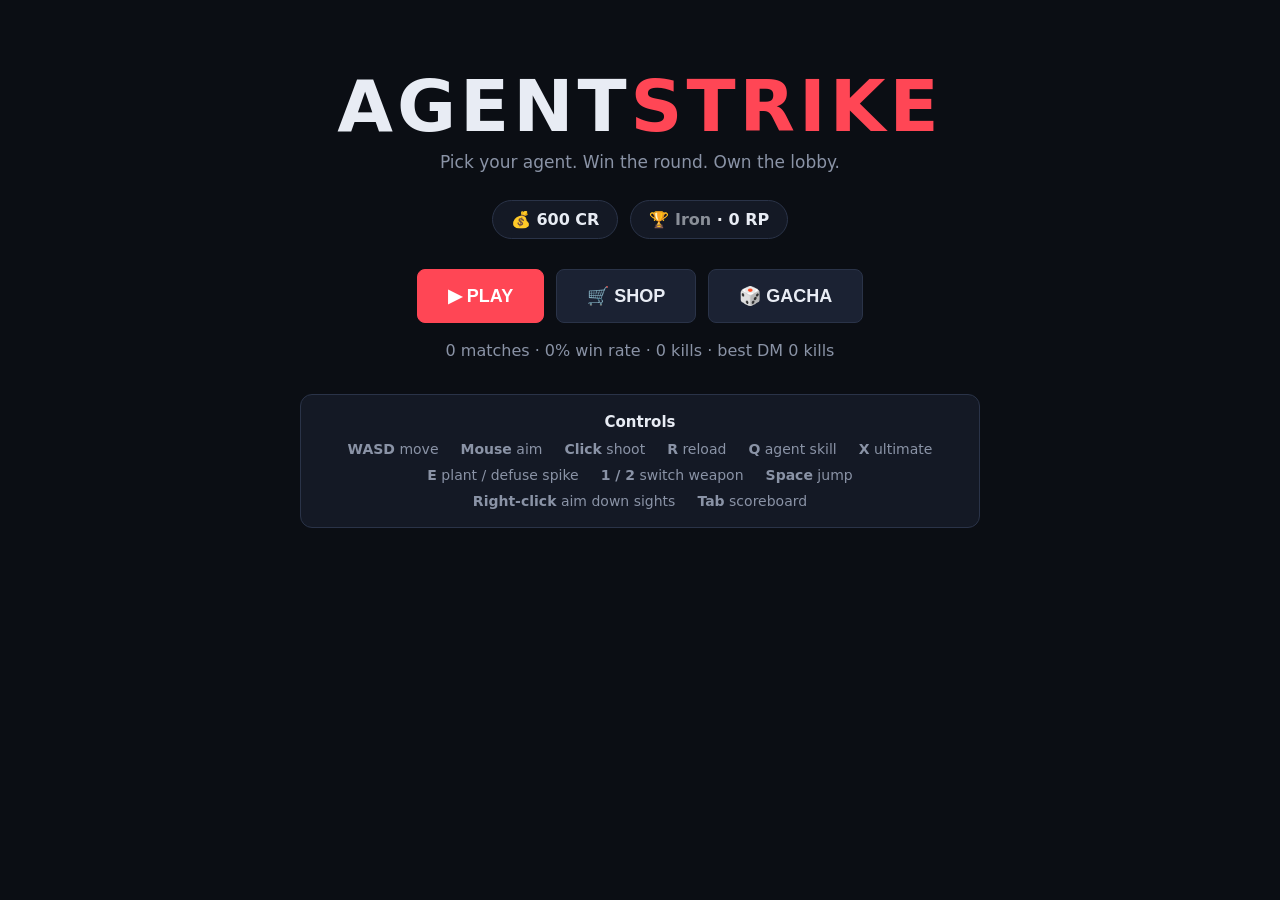
<file: game/index.html>
<!DOCTYPE html>
<html lang="en">
<head>
<meta charset="UTF-8">
<meta name="viewport" content="width=device-width, initial-scale=1.0">
<title>AGENTSTRIKE — Tactical FPS</title>
<link rel="icon" href="data:image/svg+xml,<svg xmlns='http://www.w3.org/2000/svg' viewBox='0 0 100 100'><text y='.9em' font-size='90'>🎯</text></svg>">
<link rel="stylesheet" href="style.css">
<script type="importmap">
{
  "imports": {
    "three": "./vendor/three/three.module.min.js"
  }
}
</script>
</head>
<body>
<div id="app">

  <!-- ================= MAIN MENU ================= -->
  <section id="screen-menu" class="screen active">
    <div class="menu-wrap">
      <h1 class="logo">AGENT<span>STRIKE</span></h1>
      <p class="tagline">Pick your agent. Win the round. Own the lobby.</p>
      <div class="menu-topbar">
        <div class="pill">💰 <span id="menu-credits">0</span> CR</div>
        <div class="pill">🏆 <span id="menu-rank-name">Iron</span> · <span id="menu-rank-points">0 RP</span></div>
      </div>
      <div class="menu-buttons">
        <button id="btn-play" class="btn primary big">▶ PLAY</button>
        <button id="btn-shop" class="btn big">🛒 SHOP</button>
        <button id="btn-gacha" class="btn big">🎲 GACHA</button>
      </div>
      <p id="menu-stats" class="muted center"></p>
      <div class="controls-box">
        <strong>Controls</strong>
        <span><b>WASD</b> move</span><span><b>Mouse</b> aim</span><span><b>Click</b> shoot</span>
        <span><b>R</b> reload</span><span><b>Q</b> agent skill</span><span><b>X</b> ultimate</span>
        <span><b>E</b> plant / defuse spike</span><span><b>1 / 2</b> switch weapon</span>
        <span><b>Space</b> jump</span><span><b>Right-click</b> aim down sights</span><span><b>Tab</b> scoreboard</span>
      </div>
    </div>
  </section>

  <!-- ================= AGENT SELECT ================= -->
  <section id="screen-agents" class="screen">
    <div class="page-wrap">
      <h2>Select Your Agent</h2>
      <p class="muted">Every agent has a unique skill on <b>Q</b>, different HP and speed.</p>
      <div id="agent-grid" class="agent-grid"></div>
      <button id="btn-agents-back" class="btn">← Back</button>
    </div>
  </section>

  <!-- ================= MODE SELECT ================= -->
  <section id="screen-modes" class="screen">
    <div class="page-wrap">
      <h2>Select Mode</h2>
      <p id="modes-agent-label" class="muted"></p>
      <div id="mode-grid" class="mode-grid"></div>
      <button id="btn-modes-back" class="btn">← Back</button>
    </div>
  </section>

  <!-- ================= SHOP ================= -->
  <section id="screen-shop" class="screen">
    <div class="page-wrap">
      <h2>Shop</h2>
      <p class="muted">Credits: <strong id="shop-credits">0</strong> CR — earn more from kills, round wins and match wins.</p>
      <h3>Weapons</h3>
      <div id="shop-weapons" class="shop-grid"></div>
      <h3>Gear</h3>
      <div id="shop-items" class="shop-grid"></div>
      <button id="btn-shop-back" class="btn">← Back</button>
    </div>
  </section>

  <!-- ================= GACHA ================= -->
  <section id="screen-gacha" class="screen">
    <div class="page-wrap">
      <h2>Skin Gacha</h2>
      <p class="muted">Credits: <strong id="gacha-credits">0</strong> CR · Common 60% · Rare 25% · Epic 10% · Legendary 5%</p>
      <div class="gacha-box">
        <div id="gacha-stage" class="gacha-stage">???</div>
        <button id="btn-roll" class="btn primary big">Roll — 200 CR</button>
        <div id="gacha-result"></div>
      </div>
      <h3>Inventory</h3>
      <div id="inventory-grid" class="inv-grid"></div>
      <button id="btn-gacha-back" class="btn">← Back</button>
    </div>
  </section>

  <!-- ================= RESULTS ================= -->
  <section id="screen-results" class="screen">
    <div class="page-wrap center">
      <h2 id="results-title" class="results-title">VICTORY</h2>
      <p id="results-subtitle" class="muted"></p>
      <div id="results-stats" class="results-stats"></div>
      <p id="results-rewards" class="rewards"></p>
      <div id="results-scoreboard" class="scoreboard-box"></div>
      <div class="menu-buttons">
        <button id="btn-again" class="btn primary">↻ Play Again</button>
        <button id="btn-results-shop" class="btn">🛒 Shop</button>
        <button id="btn-results-menu" class="btn">Menu</button>
      </div>
    </div>
  </section>

  <!-- ================= MATCH ================= -->
  <section id="screen-match" class="screen">
    <div id="game-container"></div>

    <!-- HUD -->
    <div id="minimap-wrap">
      <canvas id="minimap" width="190" height="190"></canvas>
      <div id="minimap-label">HAVEN // A · B</div>
      <div id="hud-location"></div>
    </div>
    <div id="hud-top">
      <div id="hud-side">ATK</div>
      <div id="hud-score"><span id="hud-score-us">0</span><span class="hud-score-sep">—</span><span id="hud-score-them">0</span></div>
      <div id="hud-round">ROUND 1</div>
      <div id="hud-target">FIRST TO 5</div>
      <div id="hud-timer">1:40</div>
      <div id="hud-spike-timer" class="hidden">SPIKE 0:45</div>
      <div id="hud-alive"></div>
    </div>
    <div id="hud-credits">+0 CR</div>
    <div id="killfeed"></div>
    <div id="recon-markers"></div>
    <div id="crosshair"><div class="ch-dot"></div><div class="ch-line ch-t"></div><div class="ch-line ch-b"></div><div class="ch-line ch-l"></div><div class="ch-line ch-r"></div></div>
    <div id="hitmarker">✕</div>
    <div id="damage-flash"></div>

    <div id="spike-status"></div>
    <div id="interact-prompt" class="hidden">Hold <span class="key">E</span> <span id="interact-text">to plant the spike</span></div>
    <div id="spike-progress" class="hidden">
      <div id="spike-progress-label">PLANTING…</div>
      <div class="bar"><div id="spike-progress-fill"></div></div>
    </div>

    <div id="hud-bottom">
      <div id="hud-health">
        <div class="hud-label">HP <span id="hud-armor"></span></div>
        <div class="bar"><div id="hud-health-fill"></div></div>
        <div id="hud-health-text">100 / 100</div>
      </div>
      <div id="hud-abilities">
        <div id="hud-skill-box">
          <div id="hud-skill-fill"></div>
          <div class="hud-skill-inner">
            <span class="key">Q</span>
            <span id="hud-skill-name">Skill</span>
            <span id="hud-skill-cool">READY</span>
          </div>
        </div>
        <div id="hud-ult-box">
          <div class="hud-ult-pips"><span class="pip"></span><span class="pip"></span><span class="pip"></span></div>
          <div class="hud-skill-inner">
            <span class="key">X</span>
            <span id="hud-ult-name">Overdrive</span>
            <span id="hud-ult-state">0/3</span>
          </div>
        </div>
      </div>
      <div id="hud-ammo-box">
        <div id="hud-weapon">Classic</div>
        <div id="hud-ammo">12 / 12</div>
        <div id="hud-reserve">RESERVE 48</div>
      </div>
    </div>

    <div id="countdown" class="hidden">3</div>
    <div id="round-banner" class="banner hidden"><span id="round-banner-text"></span><span id="round-banner-sub"></span></div>

    <div id="dead-overlay" class="overlay hidden">
      <h2>You are down</h2>
      <p>Wait for the round to end — your squad is still fighting.</p>
    </div>

    <div id="pause-overlay" class="overlay hidden">
      <h2>Paused</h2>
      <div class="menu-buttons">
        <button id="btn-resume" class="btn primary">Resume</button>
        <button id="btn-quit" class="btn">Abandon Match</button>
      </div>
    </div>

    <div id="deploy-overlay" class="overlay">
      <h2 id="deploy-title">Deploy</h2>
      <p id="deploy-sub"></p>
      <p class="deploy-cta">CLICK TO DEPLOY</p>
    </div>

    <div id="scoreboard" class="hidden">
      <h3>Scoreboard</h3>
      <div class="sb-head"><span>Player</span><span>K</span><span>D</span></div>
      <div id="scoreboard-rows"></div>
    </div>
  </section>
</div>

<div id="toast" class="hidden"></div>
<script type="module" src="js/main.js"></script>
</body>
</html>
</file>
<file: game/style.css>
/* AGENTSTRIKE — dark tactical UI */
:root {
  --bg: #0b0e14;
  --panel: #141925;
  --panel2: #1b2233;
  --line: #2a3348;
  --text: #e8ecf4;
  --muted: #8a93a6;
  --red: #ff4655;
  --green: #2ee6a8;
  --blue: #35a7ff;
  --gold: #ffb020;
}
* { box-sizing: border-box; margin: 0; padding: 0; }
html, body { height: 100%; }
body {
  background: var(--bg);
  color: var(--text);
  font-family: 'Segoe UI', system-ui, -apple-system, sans-serif;
  overflow-x: hidden;
}
.hidden { display: none !important; }
.muted { color: var(--muted); }
.center { text-align: center; }
.key {
  display: inline-block;
  background: #2a3348;
  border: 1px solid #3a4560;
  border-radius: 4px;
  padding: 1px 7px;
  font-size: 12px;
  font-weight: 700;
}

/* screens */
.screen { display: none; min-height: 100vh; }
.screen.active { display: block; }
.page-wrap { max-width: 1100px; margin: 0 auto; padding: 40px 20px 60px; }
.page-wrap h2 { font-size: 32px; margin-bottom: 6px; letter-spacing: 1px; }
.page-wrap h3 { margin: 28px 0 12px; font-size: 20px; }

/* buttons */
.btn {
  background: var(--panel2);
  color: var(--text);
  border: 1px solid var(--line);
  border-radius: 8px;
  padding: 11px 22px;
  font-size: 15px;
  font-weight: 600;
  cursor: pointer;
  transition: transform .08s, background .15s, border-color .15s;
}
.btn:hover { background: #232c42; border-color: #3a4560; }
.btn:active { transform: scale(.97); }
.btn:disabled { opacity: .55; cursor: default; transform: none; }
.btn.primary { background: var(--red); border-color: var(--red); color: #fff; }
.btn.primary:hover { background: #ff5c6a; }
.btn.big { padding: 15px 30px; font-size: 18px; }
.btn.small { padding: 6px 12px; font-size: 13px; }

/* menu */
.menu-wrap { max-width: 720px; margin: 0 auto; padding: 70px 20px 40px; text-align: center; }
.logo { font-size: 72px; font-weight: 900; letter-spacing: 4px; line-height: 1; }
.logo span { color: var(--red); }
.tagline { color: var(--muted); margin: 10px 0 28px; font-size: 17px; }
.menu-topbar { display: flex; gap: 12px; justify-content: center; margin-bottom: 30px; }
.pill { background: var(--panel); border: 1px solid var(--line); border-radius: 999px; padding: 9px 18px; font-weight: 600; }
.menu-buttons { display: flex; gap: 12px; justify-content: center; flex-wrap: wrap; margin: 10px 0 18px; }
.controls-box {
  margin-top: 34px; background: var(--panel); border: 1px solid var(--line);
  border-radius: 12px; padding: 18px; display: flex; flex-wrap: wrap; gap: 10px 22px;
  justify-content: center; color: var(--muted); font-size: 14px;
}
.controls-box strong { width: 100%; color: var(--text); font-size: 15px; }

/* agents */
.agent-grid { display: grid; grid-template-columns: repeat(auto-fit, minmax(230px, 1fr)); gap: 16px; margin: 22px 0; }
.agent-card {
  background: var(--panel); border: 2px solid var(--line); border-radius: 14px;
  padding: 20px; cursor: pointer; transition: border-color .15s, transform .1s;
}
.agent-card:hover { transform: translateY(-3px); border-color: var(--agent, #fff); }
.agent-card.selected { border-color: var(--agent, #fff); box-shadow: 0 0 0 1px var(--agent, #fff); }
.agent-avatar {
  width: 58px; height: 58px; border-radius: 50%; display: flex; align-items: center;
  justify-content: center; font-size: 30px; font-weight: 900; color: #0b0e14; margin-bottom: 12px;
}
.agent-name { font-size: 24px; font-weight: 800; letter-spacing: 1px; }
.agent-title { color: var(--agent, #fff); font-weight: 600; margin-bottom: 8px; }
.agent-desc { color: var(--muted); font-size: 14px; min-height: 54px; }
.agent-stats { display: flex; gap: 16px; font-weight: 700; margin: 10px 0; }
.agent-skill { background: var(--panel2); border-radius: 8px; padding: 10px; font-size: 13px; }
.agent-skill .muted { font-size: 12px; }

/* modes */
.mode-grid { display: grid; grid-template-columns: repeat(auto-fit, minmax(280px, 1fr)); gap: 16px; margin: 22px 0; }
.mode-card { background: var(--panel); border: 1px solid var(--line); border-radius: 14px; padding: 22px; }
.mode-name { font-size: 26px; font-weight: 800; }
.mode-tag { color: var(--red); font-weight: 600; margin: 4px 0 10px; }
.mode-desc { color: var(--muted); font-size: 14px; min-height: 60px; margin-bottom: 14px; }

/* shop */
.shop-grid { display: grid; grid-template-columns: repeat(auto-fit, minmax(260px, 1fr)); gap: 14px; }
.shop-card { background: var(--panel); border: 1px solid var(--line); border-radius: 12px; padding: 16px; }
.shop-name { font-size: 19px; font-weight: 700; }
.shop-desc { color: var(--muted); font-size: 13px; margin: 6px 0 10px; min-height: 34px; }
.shop-stats { display: flex; gap: 14px; font-size: 13px; font-weight: 600; margin-bottom: 12px; }

/* gacha */
.gacha-box { background: var(--panel); border: 1px solid var(--line); border-radius: 14px; padding: 26px; text-align: center; margin: 20px 0; }
.gacha-stage { font-size: 34px; font-weight: 900; min-height: 52px; letter-spacing: 1px; }
.gacha-stage.spinning { animation: shake .08s infinite; }
@keyframes shake { 0% { transform: translateX(-2px); } 50% { transform: translateX(2px); } 100% { transform: translateX(0); } }
.gacha-reveal { border: 2px solid; border-radius: 12px; padding: 16px; margin-top: 16px; display: inline-block; min-width: 280px; }
.gacha-rarity { font-weight: 800; letter-spacing: 2px; }
.gacha-name { font-size: 22px; font-weight: 800; margin: 4px 0 8px; }
.inv-grid { display: grid; grid-template-columns: repeat(auto-fill, minmax(150px, 1fr)); gap: 12px; }
.inv-item { background: var(--panel); border: 2px solid var(--line); border-radius: 10px; padding: 12px; text-align: center; }
.inv-item.locked { opacity: .45; }
.inv-item.equipped { box-shadow: 0 0 0 1px var(--green); }
.inv-swatch { height: 34px; border-radius: 6px; margin-bottom: 8px; }
.inv-swatch.big { height: 44px; margin-top: 10px; }
.inv-name { font-weight: 700; font-size: 14px; }
.inv-rarity { font-size: 12px; font-weight: 700; margin: 2px 0 8px; }

/* results */
.results-title { font-size: 56px; font-weight: 900; letter-spacing: 3px; }
.results-title.win { color: var(--green); }
.results-title.lose { color: var(--red); }
.results-stats {
  display: grid; grid-template-columns: 1fr 1fr; gap: 8px 30px; max-width: 420px;
  margin: 22px auto; background: var(--panel); border: 1px solid var(--line);
  border-radius: 12px; padding: 18px 24px; text-align: left;
}
.rewards { font-size: 19px; font-weight: 700; color: var(--gold); margin-bottom: 18px; }
.scoreboard-box { max-width: 480px; margin: 0 auto 22px; background: var(--panel); border: 1px solid var(--line); border-radius: 12px; padding: 14px 18px; }
.sb-head, .sb-row { display: grid; grid-template-columns: 1fr 40px 40px; padding: 5px 0; font-size: 14px; }
.sb-head { color: var(--muted); font-weight: 700; border-bottom: 1px solid var(--line); }
.sb-row.ally span:first-child { color: #7ec8ff; }
.sb-row.enemy span:first-child { color: #ff8a94; }

/* match */
#screen-match { position: relative; height: 100vh; overflow: hidden; background: #000; }
#game-container, #game-container canvas { position: absolute; inset: 0; width: 100%; height: 100%; display: block; }
#hud-top {
  position: absolute; top: 14px; left: 50%; transform: translateX(-50%);
  display: flex; gap: 18px; align-items: center; background: rgba(11, 14, 20, .72);
  border: 1px solid var(--line); border-radius: 10px; padding: 8px 18px; font-weight: 700;
  pointer-events: none; z-index: 5;
}
#hud-mode { color: var(--red); letter-spacing: 1px; font-size: 13px; }
#hud-score { font-size: 19px; }
#hud-timer { color: var(--gold); font-variant-numeric: tabular-nums; }
#hud-alive { color: var(--muted); font-size: 13px; font-weight: 600; }
#hud-credits {
  position: absolute; top: 14px; right: 16px; background: rgba(11, 14, 20, .72);
  border: 1px solid var(--line); border-radius: 10px; padding: 8px 14px; font-weight: 700; color: var(--gold); z-index: 5;
}
#killfeed { position: absolute; top: 64px; right: 16px; display: flex; flex-direction: column; gap: 6px; z-index: 5; pointer-events: none; }
.kf-entry {
  background: rgba(11, 14, 20, .8); border: 1px solid var(--line); border-radius: 8px;
  padding: 6px 12px; font-size: 13px; font-weight: 600; transition: opacity .8s;
}
.kf-entry.fade { opacity: 0; }
.kf-killer { color: #7ec8ff; }
.kf-weapon { color: var(--muted); margin: 0 6px; }
.kf-victim { color: #ff8a94; }
#recon-markers { position: absolute; inset: 0; pointer-events: none; z-index: 4; overflow: hidden; }
.recon-marker {
  position: absolute; transform: translate(-50%, -130%); color: #ff4655;
  font-weight: 800; font-size: 13px; text-shadow: 0 0 6px #000; white-space: nowrap;
}
#crosshair { position: absolute; top: 50%; left: 50%; width: 0; height: 0; z-index: 5; pointer-events: none; }
.ch-dot { position: absolute; width: 3px; height: 3px; background: #fff; border-radius: 50%; transform: translate(-50%, -50%); box-shadow: 0 0 3px #000; }
.ch-line { position: absolute; background: #fff; box-shadow: 0 0 3px #000; }
.ch-t { width: 2px; height: 8px; left: -1px; top: -14px; }
.ch-b { width: 2px; height: 8px; left: -1px; top: 6px; }
.ch-l { width: 8px; height: 2px; left: -14px; top: -1px; }
.ch-r { width: 8px; height: 2px; left: 6px; top: -1px; }
#hitmarker {
  position: absolute; top: 50%; left: 50%; transform: translate(-50%, -50%);
  font-size: 26px; font-weight: 900; color: #fff; opacity: 0; z-index: 6; pointer-events: none;
}
#hitmarker.show { animation: hitpop .25s ease-out; }
@keyframes hitpop { 0% { opacity: 1; transform: translate(-50%, -50%) scale(1.4); } 100% { opacity: 0; transform: translate(-50%, -50%) scale(1); } }
#damage-flash {
  position: absolute; inset: 0; pointer-events: none; z-index: 4; opacity: 0;
  box-shadow: inset 0 0 90px 30px rgba(255, 40, 60, .55);
}
#damage-flash.show { animation: dmgflash .45s ease-out; }
@keyframes dmgflash { 0% { opacity: 1; } 100% { opacity: 0; } }
#hud-bottom {
  position: absolute; bottom: 18px; left: 50%; transform: translateX(-50%);
  display: flex; gap: 18px; align-items: flex-end; z-index: 5; pointer-events: none;
}
#hud-health { width: 240px; }
.hud-label { font-size: 12px; font-weight: 800; letter-spacing: 2px; color: var(--muted); }
.bar { height: 12px; background: #222a3a; border-radius: 6px; overflow: hidden; margin: 4px 0; }
#hud-health-fill { height: 100%; width: 100%; background: var(--green); transition: width .15s; }
#hud-health-text { font-weight: 700; }
#hud-skill-box {
  position: relative; width: 150px; height: 56px; background: rgba(11, 14, 20, .8);
  border: 1px solid var(--line); border-radius: 10px; overflow: hidden;
}
#hud-skill-fill { position: absolute; bottom: 0; left: 0; width: 100%; height: 100%; background: rgba(46, 230, 168, .25); }
#hud-skill-box.cooling #hud-skill-fill { background: rgba(255, 176, 32, .2); }
.hud-skill-inner { position: relative; display: flex; flex-direction: column; align-items: center; justify-content: center; height: 100%; font-size: 12px; font-weight: 700; }
#hud-ammo-box { text-align: right; min-width: 130px; }
#hud-weapon { font-weight: 800; font-size: 17px; }
#hud-ammo { font-size: 26px; font-weight: 900; font-variant-numeric: tabular-nums; }
#countdown {
  position: absolute; top: 38%; left: 50%; transform: translate(-50%, -50%);
  font-size: 110px; font-weight: 900; color: #fff; text-shadow: 0 0 30px rgba(255, 70, 85, .8); z-index: 6; pointer-events: none;
}
.banner {
  position: absolute; top: 26%; left: 50%; transform: translateX(-50%);
  padding: 14px 40px; border-radius: 12px; font-size: 34px; font-weight: 900; letter-spacing: 3px; z-index: 6; pointer-events: none;
}
.banner.win { background: rgba(20, 80, 55, .9); color: var(--green); }
.banner.lose { background: rgba(90, 20, 30, .9); color: #ff8a94; }
.overlay {
  position: absolute; inset: 0; background: rgba(5, 7, 12, .82); z-index: 10;
  display: flex; flex-direction: column; align-items: center; justify-content: center; gap: 14px; text-align: center; padding: 20px;
}
.overlay h2 { font-size: 36px; letter-spacing: 2px; }
.deploy-cta { font-size: 22px; font-weight: 900; color: var(--red); letter-spacing: 2px; animation: pulse 1.2s infinite; }
@keyframes pulse { 0%, 100% { opacity: 1; } 50% { opacity: .45; } }
#scoreboard {
  position: absolute; top: 50%; left: 50%; transform: translate(-50%, -50%);
  background: rgba(11, 14, 20, .92); border: 1px solid var(--line); border-radius: 12px;
  padding: 18px 22px; width: 420px; max-width: 90vw; z-index: 7; pointer-events: none;
}
#scoreboard h3 { margin-bottom: 8px; }
#toast {
  position: fixed; bottom: 90px; left: 50%; transform: translateX(-50%);
  background: rgba(20, 25, 37, .95); border: 1px solid var(--gold); color: var(--gold);
  border-radius: 10px; padding: 10px 20px; font-weight: 700; z-index: 50; pointer-events: none;
}

/* ---- Valorant-style HUD additions ---- */
#minimap-wrap {
  position: absolute; top: 14px; left: 16px; z-index: 5; pointer-events: none;
}
#minimap { display: block; border-radius: 8px; box-shadow: 0 0 0 1px var(--line); }
#minimap-label {
  text-align: center; font-size: 11px; font-weight: 800; letter-spacing: 2px;
  color: var(--muted); margin-top: 4px;
}
#hud-location {
  text-align: center; font-size: 12px; font-weight: 800; letter-spacing: 2px;
  color: #fff; background: rgba(8, 10, 16, .72); border: 1px solid var(--line);
  border-radius: 6px; padding: 3px 8px; margin-top: 4px; text-shadow: 0 1px 2px #000;
}
#hud-side { color: var(--red); letter-spacing: 1px; font-size: 13px; }
#hud-side.def { color: var(--blue); }
.hud-score-sep { margin: 0 8px; color: var(--muted); }
#hud-score-us { color: #7ec8ff; }
#hud-score-them { color: #ff8a94; }
#hud-round { color: var(--text); font-size: 13px; letter-spacing: 1px; }
#hud-target { color: var(--muted); font-size: 12px; letter-spacing: 1px; }
#hud-spike-timer {
  color: #fff; background: rgba(255, 70, 85, .85); border-radius: 6px;
  padding: 3px 10px; font-variant-numeric: tabular-nums; animation: pulse 1s infinite;
}
#spike-status {
  position: absolute; bottom: 108px; left: 50%; transform: translateX(-50%);
  font-weight: 800; font-size: 14px; letter-spacing: 1px; color: var(--gold);
  text-shadow: 0 0 8px #000; z-index: 5; pointer-events: none; text-align: center;
}
#spike-status.planted { color: #ff8a94; }
#interact-prompt {
  position: absolute; top: 58%; left: 50%; transform: translateX(-50%);
  background: rgba(11, 14, 20, .85); border: 1px solid var(--gold); border-radius: 8px;
  padding: 8px 16px; font-weight: 700; font-size: 14px; z-index: 5; pointer-events: none;
}
#spike-progress {
  position: absolute; top: 63%; left: 50%; transform: translateX(-50%);
  width: 280px; text-align: center; z-index: 5; pointer-events: none;
}
#spike-progress-label { font-weight: 900; letter-spacing: 2px; font-size: 13px; color: var(--gold); margin-bottom: 5px; }
#spike-progress .bar { height: 10px; }
#spike-progress-fill { height: 100%; width: 0%; background: var(--gold); transition: width .1s linear; }
#hud-armor { color: var(--blue); font-size: 12px; }
#hud-abilities { display: flex; gap: 10px; }
#hud-ult-box {
  position: relative; width: 150px; height: 56px; background: rgba(11, 14, 20, .8);
  border: 1px solid var(--line); border-radius: 10px; overflow: hidden;
}
#hud-ult-box.ready { border-color: var(--gold); box-shadow: 0 0 12px rgba(255, 176, 32, .35); }
#hud-ult-box.active { border-color: var(--green); box-shadow: 0 0 12px rgba(46, 230, 168, .4); }
.hud-ult-pips { display: flex; gap: 4px; justify-content: center; padding-top: 7px; }
.hud-ult-pips .pip { width: 34px; height: 5px; border-radius: 3px; background: #2a3348; }
.hud-ult-pips .pip.lit { background: var(--gold); }
#hud-ult-box .hud-skill-inner { height: 34px; }
#hud-reserve { color: var(--muted); font-size: 12px; font-weight: 700; letter-spacing: 1px; }
#hud-bottom { gap: 22px; }
#round-banner-sub {
  display: block; font-size: 14px; font-weight: 700; letter-spacing: 2px;
  color: var(--muted); margin-top: 4px;
}
#crosshair.ads-hidden { display: none; }
</file>
